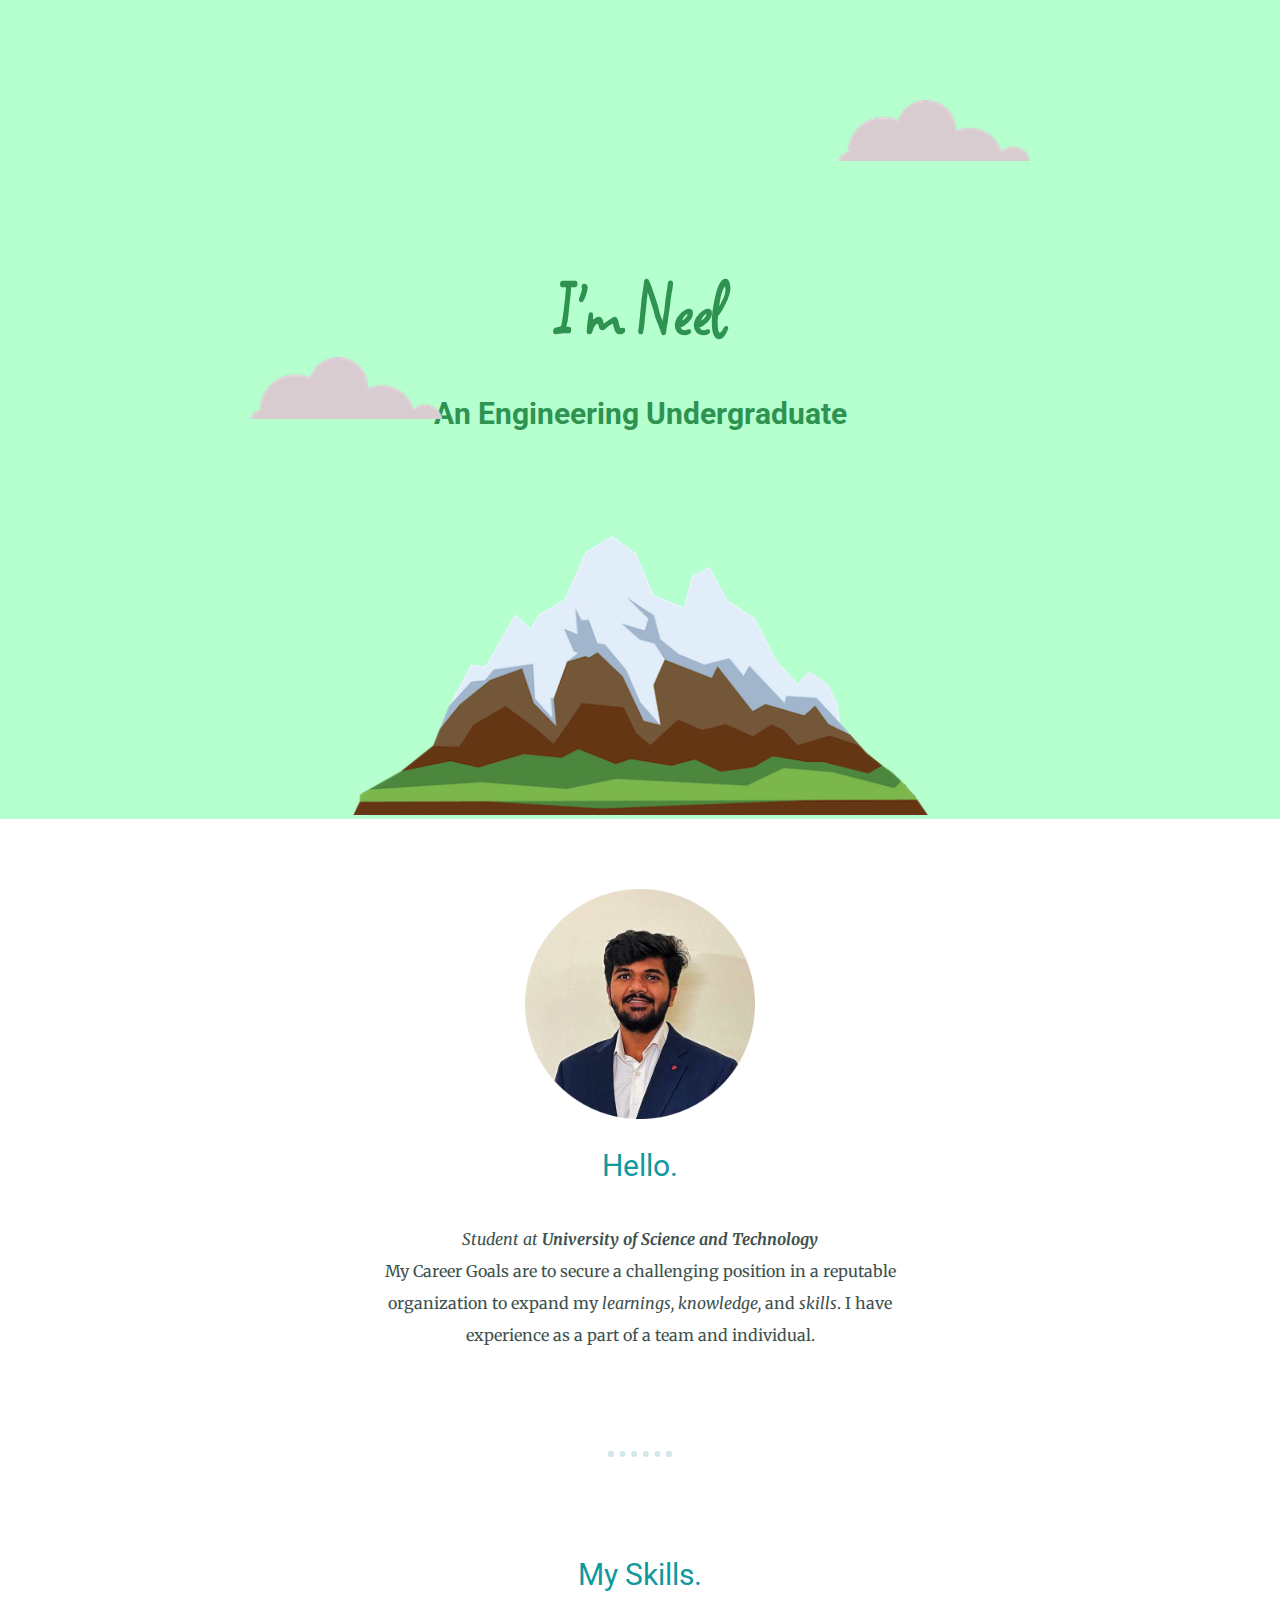
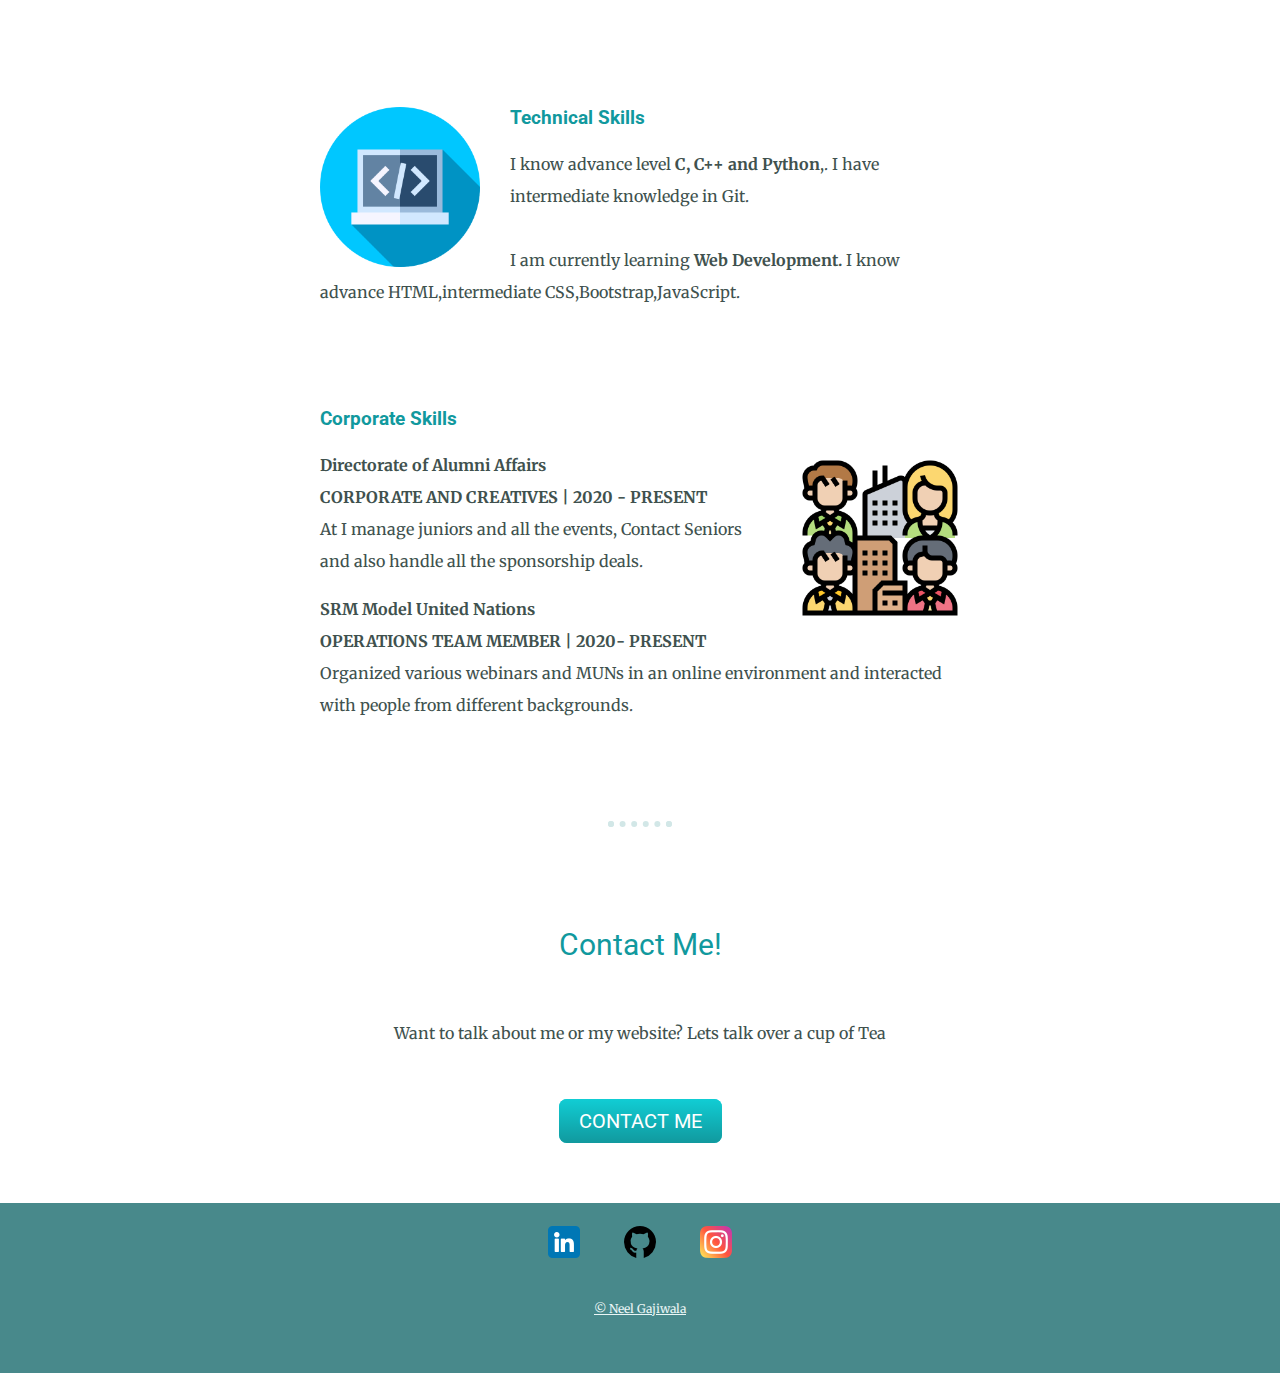
<file: index.html>
<!DOCTYPE html>
<html lang="en">
<head>
    <meta charset="UTF-8">
    <meta http-equiv="X-UA-Compatible" content="IE=edge">
    <meta name="viewport" content="width=device-width, initial-scale=1.0">
    <link rel="stylesheet" href="style.css">
    <link rel="icon" href="favicon.ico">
    <link rel="preconnect" href="https://fonts.googleapis.com">
<link rel="preconnect" href="https://fonts.gstatic.com" crossorigin>
<link href="https://fonts.googleapis.com/css2?family=Merriweather&family=Roboto:wght@300&family=Sacramento&display=swap" rel="stylesheet">
<link rel="preconnect" href="https://fonts.googleapis.com">
<link rel="preconnect" href="https://fonts.gstatic.com" crossorigin>
<link href="https://fonts.googleapis.com/css2?family=Square+Peg&display=swap" rel="stylesheet">
<title>My Site</title>
</head>
<body >
    <div class="top-container">
        <img  width = 15% class = "top-cloud" src="cloud.png" alt = "cloud-img">
        <h1>I'm Neel </h1>
        <p><h4>An Engineering Undergraduate</h4></p>
        <img width = 15% class = "bottom-cloud" src="cloud.png" alt="cloud-img">
        <img width = 45% src="mountain.png" alt="mountain-img">
    </div>
    <div class="middle-container">
        <div class="profile">
          <img class="upper-body" width = 18% height = 40% src="self.png" alt="profile-photo">
          <h2>Hello.</h2>
          <p class="intro">
            <em>Student at <strong> University of Science and Technology</strong></em><br>
            My Career Goals are to secure a challenging position in a reputable organization to expand my <em>learnings, knowledge,</em> and <em>skills</em>. I have experience as a part of a team and individual.
          </p>
        </div>
        <hr>
        <div class="skills">
          <h2>My Skills.</h2>
          <div class="skill-row">
              <img  class="tech-img" src="COding.png" alt="tech-img">
              <h3>Technical Skills</h3>
            <p>I know advance level <strong>C, C++ and Python</strong>,. I have intermediate knowledge in Git.
              <br><br>
              I am currently learning <strong>Web Development.</strong> I know advance HTML,intermediate CSS,Bootstrap,JavaScript.
            </p>
          </div>
          <div class="skill-row">
              <img  class="corp-img" src="corporate.png" alt="corp-img">
              <h3>Corporate Skills</h3>
              <p><strong>Directorate of Alumni Affairs</strong><br>
              <strong>CORPORATE AND CREATIVES | 2020 - PRESENT</strong><br>
                 At  I manage juniors and all the events, Contact Seniors and also handle all the sponsorship deals.</p>
              <p><strong> SRM Model United Nations </strong><br>
                <strong>OPERATIONS TEAM MEMBER | 2020- PRESENT</strong> <br>  
            Organized various webinars and MUNs in an online environment and interacted with people from different backgrounds.</p>
          </div>
        </div>
        <hr>
        <div class="contact-me">
          <h2>Contact Me!</h2>
          <h3></h3>
          <p class="contact-message">Want to talk about me or my website? Lets talk over a cup of Tea</p>
          <a class="btn" href="mailto:neelgajiwala89@gmail.com">CONTACT ME</a>
        </div>
      </div>
      
      
      <div class="bottom-container">
          <table align="center" >
              <tr>
                <td><a target = _blank class="footer-link1" href="https://www.linkedin.com/in/neel-gajiwala/"><img src="linkedin.png" alt="linkedin-img"></a></td>
                <td><a target = _blank class="footer-link2" href="https://github.com/NeelGaji"><img src="github.png" alt="github-img"></a></td>
                <td><a target = _blank class="footer-link3" href="https://www.instagram.com/__.neelll.___/"><img src="instagram (1).png" alt="instagram-img"></a></td>
                
                </tr>
            </table>
        <p class="copyright"><u>© Neel Gajiwala</u></p>
      </div>
      
</body>
</html>
</file>
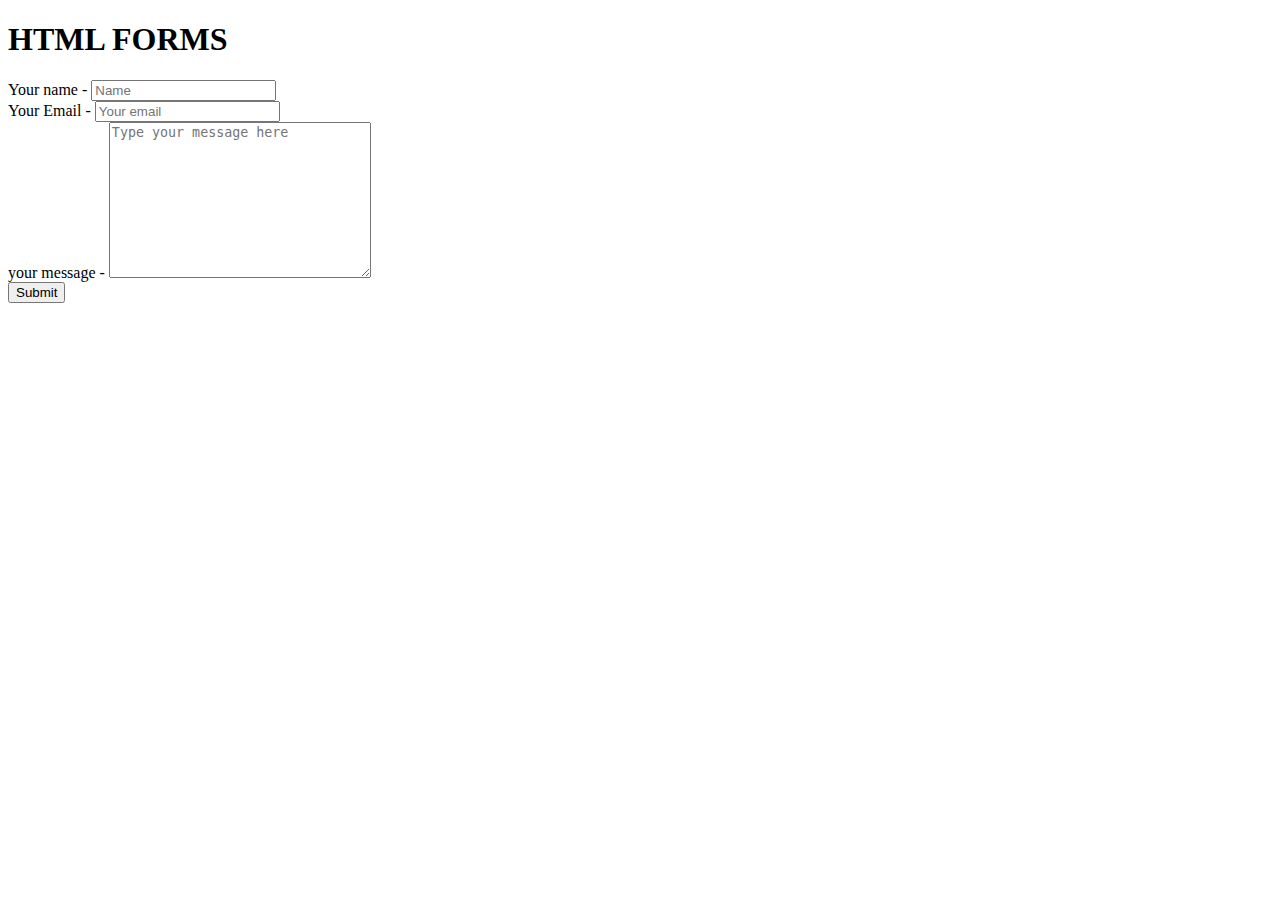
<file: contact.html>
<!DOCTYPE html>
<html lang="en">
<head>
    <meta charset="UTF-8">
    <meta http-equiv="X-UA-Compatible" content="IE=edge">
    <meta name="viewport" content="width=device-width, initial-scale=1.0">
    <title>Contact me page</title>
</head>
<body>
    <h1> HTML FORMS</h1>
    <form action="mailto:fefefefef@gmail.com" method="post" enctype="text/plain">
        <label>Your name - </label>
        <input type="text" required placeholder="Name" name="yourName" value="">
        <br>
        <label> Your Email - </label>
        <input type="email" required placeholder="Your email" name="yourEmail" value="">
        <br>
        <label> your message - </label>
        <textarea name="yourMessage" id="" cols="30" rows="10" placeholder="Type your message here"></textarea>
        <br>
        <button type="submit">Submit</button>
    </form>
</body>
</html>
</file>
<file: style.css>
body {
    margin:0;
    text-align: center;
    font-family: 'Merriweather', serif;
    color: #40514E;
}
hr{
    border: dotted #d2e7e7 6px;
    border-bottom: none;
    width: 4%;
    margin: 100px auto;
}
h1 {
    margin-top: 230px;
    margin-bottom: -35px;
    font-family: 'Square Peg',cursive;
    font-size:80px;
    color:#2e9350;
    line-height: 2;
}
h2{
    color:#11999E;
    font-family: 'Roboto', sans-serif;
    font-size: 0.8cm; 
    font-weight: normal;
    padding-bottom: 15px;
}
h4{
    font-family: 'Roboto', sans-serif;
    font-size: 30px;
    color:#2e9350;     
    font-weight: bold;
}
h3{
    color: #11999E;
    font-family: 'Roboto', sans-serif;
}
.middle-container{
    margin: 70px 0;
}
.intro{
    width:40%;
    position: relative;
    margin: auto;
}
.dev{
    text-decoration: underline;
}
p{
    line-height: 2;

}
.skill-row{
    width: 50%;
    margin: 100px auto 100px auto;
    text-align: left;
}
.tech-img{
    width : 25%;
    float: left;
    margin-right: 30px;
}

.corp-img{
    width : 25%;
    float: right;
    margin-left:30px;
    padding-top: 50px;

}
.top-container { 
    background-color:#B6FFCE;
    position: relative;
    padding-top: 1px;

}
.top-cloud {
    position: absolute;
    right: 250px;
    top: 100px;
}
.bottom-cloud {
    position: absolute;
    left: 250px;
    bottom: 400px;
}
a{
    color: #11999E; 
}
a:hover{
    color: #d2e7e7;
}

.footer-link1{
    padding-right: 40px;
}
.footer-link2{
    padding-right: 20px;
}
.footer-link3{
    padding-left: 20px;
}
.contact-message{
    width: 40%;
    margin: 40px auto 60px;
}
.btn {
    background: #11cdd4;
    background-image: -webkit-linear-gradient(top, #11cdd4, #11999e);
    background-image: -moz-linear-gradient(top, #11cdd4, #11999e);
    background-image: -ms-linear-gradient(top, #11cdd4, #11999e);
    background-image: -o-linear-gradient(top, #11cdd4, #11999e);
    background-image: linear-gradient(to bottom, #11cdd4, #11999e);
    -webkit-border-radius: 8;
    -moz-border-radius: 8;
    border-radius: 8px;
    font-family: 'Roboto', sans-serif;
    color: #ffffff;
    font-size: 20px;
    padding: 10px 20px 10px 20px;
    text-decoration: none;
  }
  
  .btn:hover {
    background: #30e3cb;
    background-image: -webkit-linear-gradient(top, #30e3cb, #2bc4ad);
    background-image: -moz-linear-gradient(top, #30e3cb, #2bc4ad);
    background-image: -ms-linear-gradient(top, #30e3cb, #2bc4ad);
    background-image: -o-linear-gradient(top, #30e3cb, #2bc4ad);
    background-image: linear-gradient(to bottom, #30e3cb, #2bc4ad);
    text-decoration: none;
  }

.bottom-container{
    background-color: #48898b;
    padding: 20px 0 20px;
}

.copyright{
    color: #eaf6f6;
    font-size: 0.75rem;
    padding: 20PX 0;
}
</file>
